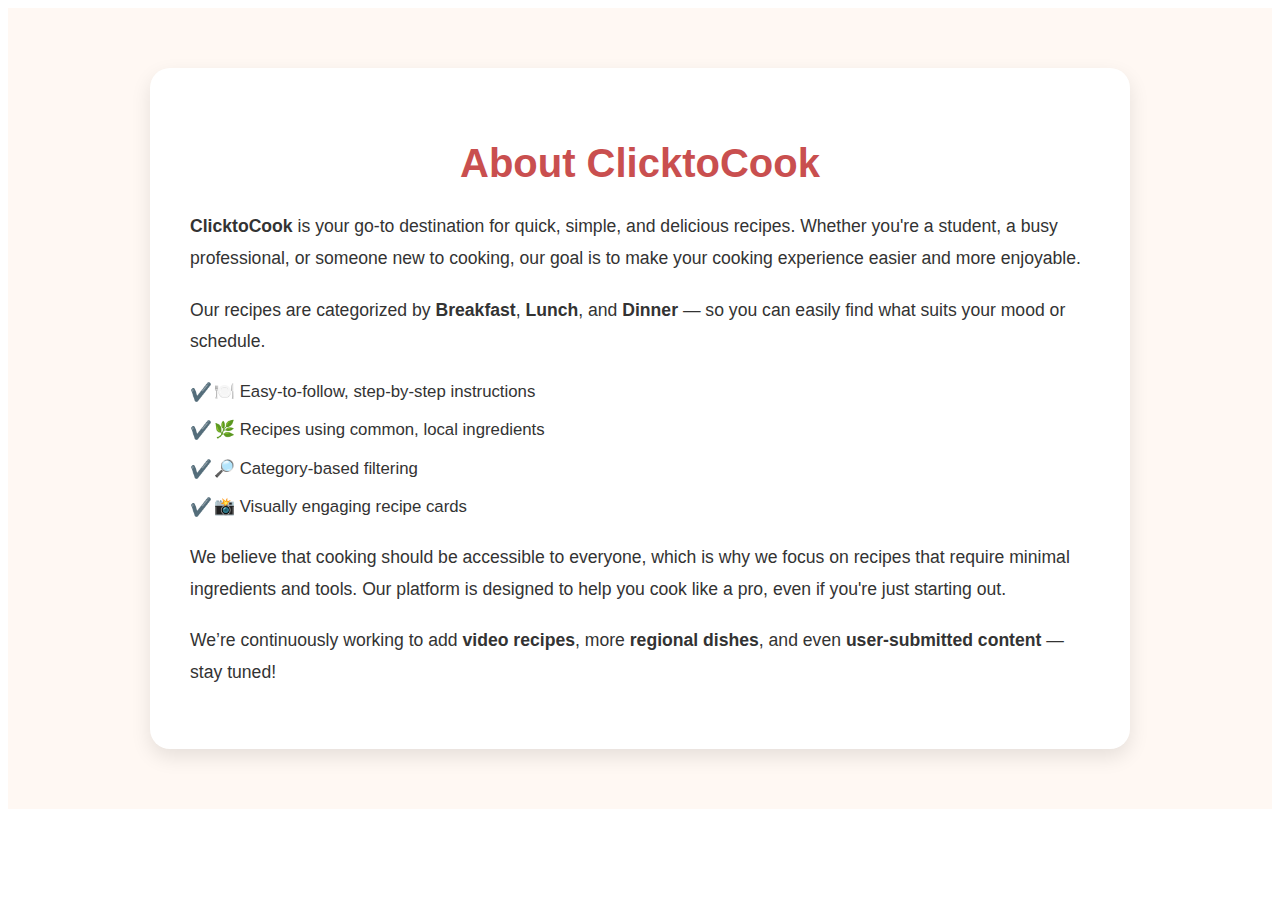
<file: About.html>
<!DOCTYPE html>
<html lang="en">

<head>
    <meta charset="UTF-8">
    <meta name="viewport" content="width=device-width, initial-scale=1.0">
    <title>About</title>
    <style>
        .about-section {
            background-color: #fff8f3;
            padding: 60px 20px;
            color: #333;
            font-family: "Poppins", sans-serif;
        }

        .about-container {
            max-width: 900px;
            margin: 0 auto;
            background: #ffffff;
            border-radius: 20px;
            padding: 40px;
            box-shadow: 0 8px 20px rgba(0, 0, 0, 0.1);
        }

        .about-container h2 {
            text-align: center;
            font-size: 2.5rem;
            color: #c94f4f;
            margin-bottom: 25px;
        }

        .about-container p {
            font-size: 1.1rem;
            line-height: 1.8;
            margin-bottom: 20px;
        }

        .about-container ul {
            list-style: none;
            padding-left: 0;
            margin-bottom: 20px;
        }

        .about-container ul li {
            font-size: 1.05rem;
            line-height: 1.7;
            padding-left: 24px;
            position: relative;
            margin-bottom: 10px;
        }

        .about-container ul li::before {
            content: "✔️";
            position: absolute;
            left: 0;
            color: #ff6347;
            font-size: 1.1rem;
        }

        /* ✅ MEDIA QUERIES FOR RESPONSIVENESS */

        /* Medium Devices - Tablets (768px and below) */
        @media (max-width: 768px) {
            .about-container {
                padding: 30px 20px;
            }

            .about-container h2 {
                font-size: 2rem;
            }

            .about-container p,
            .about-container ul li {
                font-size: 1rem;
            }
        }

        /* Small Devices - Phones (480px and below) */
        @media (max-width: 480px) {
            .about-container {
                padding: 25px 15px;
            }

            .about-container h2 {
                font-size: 1.7rem;
            }

            .about-container p,
            .about-container ul li {
                font-size: 0.95rem;
                line-height: 1.6;
            }

            .about-section {
                padding: 40px 15px;
            }
        }
    </style>
</head>

<body>
    <section class="about-section" id="about">
        <div class="about-container">
            <h2>About ClicktoCook</h2>
            <p>
                <strong>ClicktoCook</strong> is your go-to destination for quick, simple, and delicious recipes. Whether
                you're a student, a busy professional, or someone new to cooking, our goal is to make your cooking
                experience easier and more enjoyable.
            </p>
            <p>
                Our recipes are categorized by <strong>Breakfast</strong>, <strong>Lunch</strong>, and
                <strong>Dinner</strong> — so you can easily find what suits your mood or schedule.
            </p>
            <ul>
                <li>🍽️ Easy-to-follow, step-by-step instructions</li>
                <li>🌿 Recipes using common, local ingredients</li>
                <li>🔎 Category-based filtering</li>
                <li>📸 Visually engaging recipe cards</li>
            </ul>
            <p>
                We believe that cooking should be accessible to everyone, which is why we focus on recipes that require
                minimal ingredients and tools. Our platform is designed to help you cook like a pro, even if you're just
                starting out.
            <p>
                We’re continuously working to add <strong>video recipes</strong>, more <strong>regional dishes</strong>,
                and even <strong>user-submitted content</strong> — stay tuned!
            </p>
        </div>
    </section>

</body>

</html>
</file>
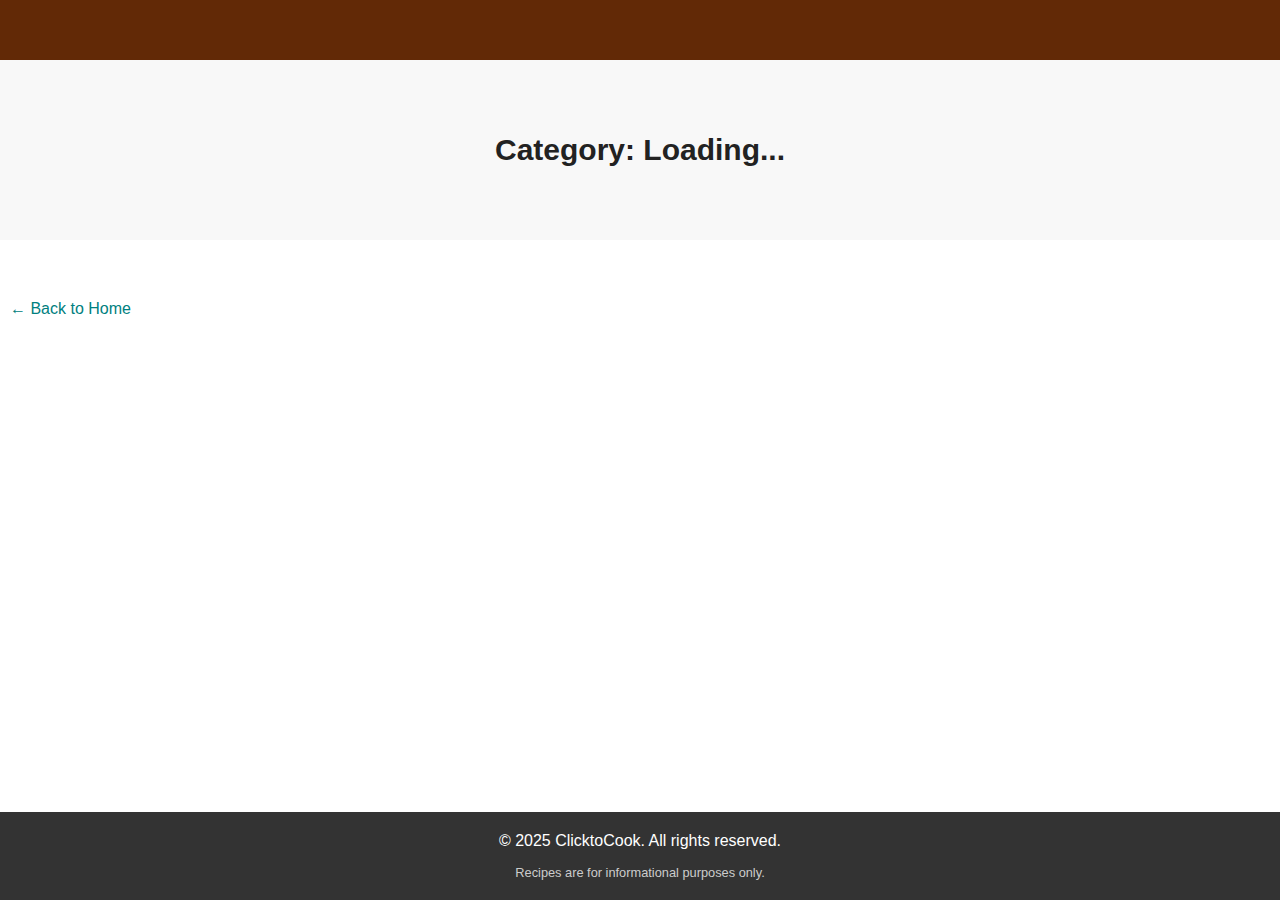
<file: dy-all-recipes.html>
<!DOCTYPE html>
<html lang="en">

<head>
  <meta charset="UTF-8" />
  <meta name="viewport" content="width=device-width, initial-scale=1.0" />
  <title>ClicktoCook - Category Recipes</title>
  <link rel="stylesheet" href="style.css" />

  <style>
    * {
      margin: 0;
      padding: 0;
      box-sizing: border-box;
    }

    body {
      font-family: "poppins", sans-serif;
      color: #333;
      display: flex;
      flex-direction: column;
      height: 100vh;
    }

    .recipe-header {
      background-color: #622906;
      color: white;
      padding: 30px;
      text-align: center;
    }

    #category-title {
      background-color: #f8f8f8;
      padding: 20px;
      text-align: center;
      margin-bottom: 20px;
    }

    .card h3 {
      font-size: clamp(0.9rem, 1.5vw, 1.8rem);
      /* margin: 10px 0; */
      color: #333;
    }

    .card a {
      text-decoration: none;
      color: #fff;
      background-color: #c71818;
      padding: 10px 20px;
      margin-top: auto;
      font-size: clamp(0.8rem, 1vw, 1.2rem);
      display: inline-block;
      border-radius: 5px;
      transition: background-color 0.3s ease;
    }

    .footer {
      background-color: #333;
      color: white;
      text-align: center;
      padding: 20px;
      margin-top: auto;
    }

    a {
      color: teal;
      text-decoration: none;
      margin: 10px;
    }
  </style>
</head>

<body>
  <header class="recipe-header">
    <h1 id="recipe-title"></h1>
  </header>

  <section id="category-title" class="hero-part-content">
    <h1>Category: <span id="category-name">Loading...</span></h1>
  </section>

  <section id="recipe-list" class="breakfast_card">

    <!-- Recipe cards will be injected here via JS -->
  </section>

  <p><a href="index.html">← Back to Home</a></p>
  <footer class="footer">
    <p>© 2025 ClicktoCook. All rights reserved.</p>
    <p class="disclaimer">Recipes are for informational purposes only.</p>
  </footer>

  <script>

    let urlparams = new URLSearchParams(window.location.search);
    let category = urlparams.get('category');
    console.log(category);
    document.getElementById('category-name').textContent = category.charAt(0).toUpperCase() + category.slice(1);

    fetch('recipes.json')
      .then(response => response.json())
      .then(data => {
        let recipes = data.filter(recipe => recipe.category.toLowerCase() === category.toLowerCase());
        let recipeList = document.getElementById('recipe-list');
        recipeList.innerHTML = ''; // Clear existing content
        recipes.forEach(recipe => {
          let card = document.createElement('div');
          card.className = 'card';
          card.innerHTML = ` 
                  <img src="${recipe.image}" alt="${recipe.title}" class="recipe-image">
                  <h3 class="recipe-title">${recipe.title}</h3>
                  <p class="recipe-description">${recipe.description}</p>
                  <a href="dy_recipes.html?id=${recipe.id}" class="view-recipe-button">View Recipe</a>
              `;
          recipeList.appendChild(card);
        });
      })


  </script>

</body>

</html>
</file>
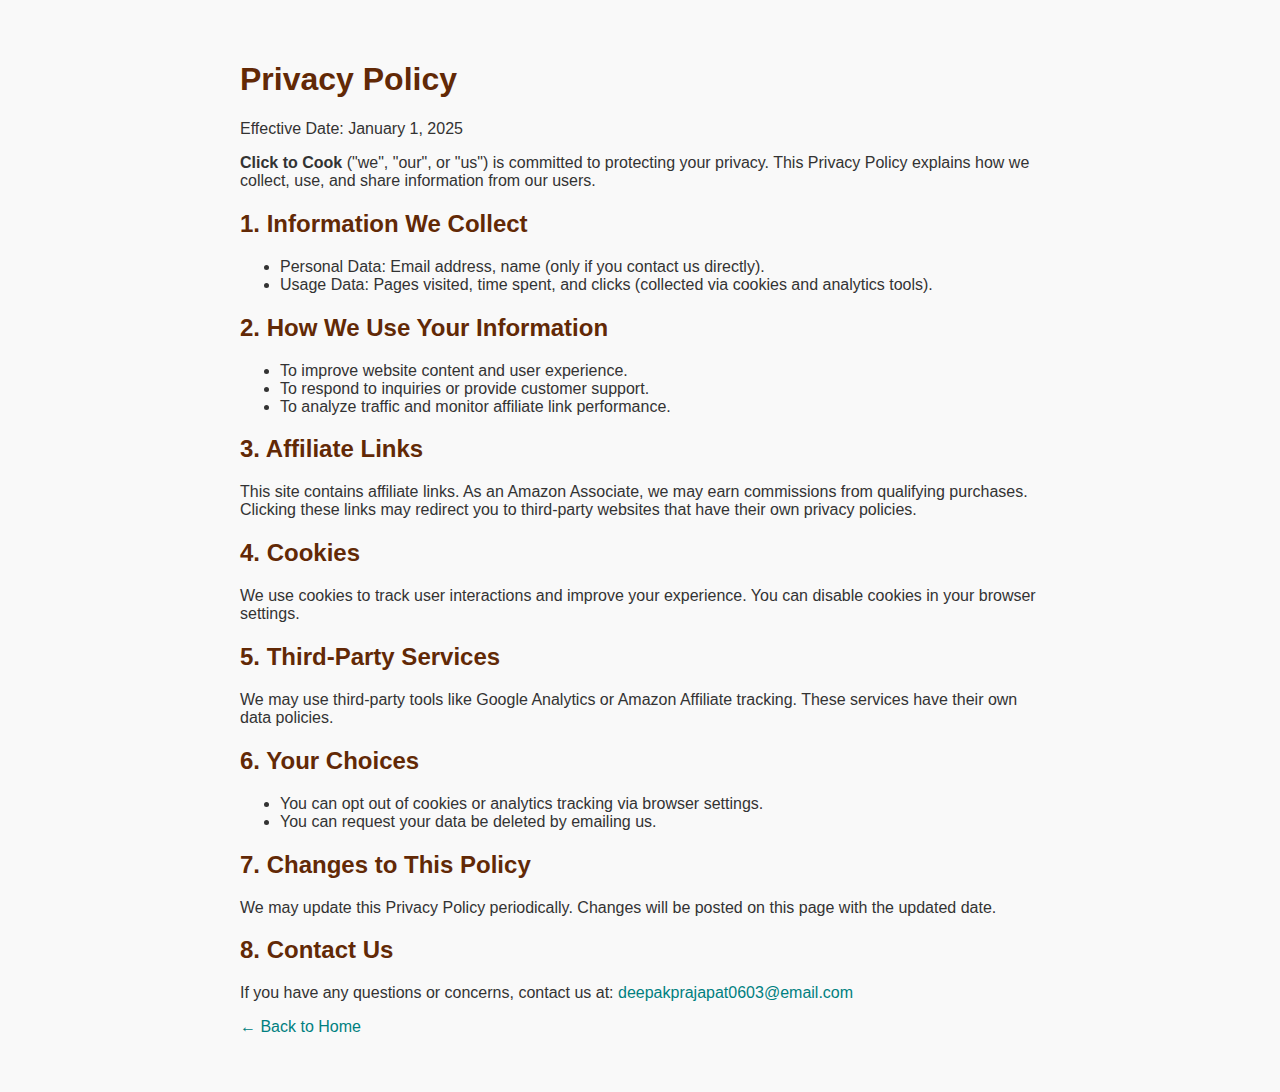
<file: privacy.html>
<!DOCTYPE html>
<html lang="en">
<head>
  <meta charset="UTF-8">
  <title>Privacy Policy | Click to Cook</title>
  <style>
    body {
      font-family: Arial, sans-serif;
      padding: 40px 20px;
      background-color: #f9f9f9;
      color: #333;
      max-width: 800px;
      margin: auto;
    }
    h1, h2 {
      color:#622906;
    }
    a {
      color: teal;
      text-decoration: none;
    }
    a:hover {
      text-decoration: underline;
    }
  </style>
</head>
<body>
  <h1>Privacy Policy</h1>
  <p>Effective Date: January 1, 2025</p>

  <p><strong>Click to Cook</strong> ("we", "our", or "us") is committed to protecting your privacy. This Privacy Policy explains how we collect, use, and share information from our users.</p>

  <h2>1. Information We Collect</h2>
  <ul>
    <li>Personal Data: Email address, name (only if you contact us directly).</li>
    <li>Usage Data: Pages visited, time spent, and clicks (collected via cookies and analytics tools).</li>
  </ul>

  <h2>2. How We Use Your Information</h2>
  <ul>
    <li>To improve website content and user experience.</li>
    <li>To respond to inquiries or provide customer support.</li>
    <li>To analyze traffic and monitor affiliate link performance.</li>
  </ul>

  <h2>3. Affiliate Links</h2>
  <p>This site contains affiliate links. As an Amazon Associate, we may earn commissions from qualifying purchases. Clicking these links may redirect you to third-party websites that have their own privacy policies.</p>

  <h2>4. Cookies</h2>
  <p>We use cookies to track user interactions and improve your experience. You can disable cookies in your browser settings.</p>

  <h2>5. Third-Party Services</h2>
  <p>We may use third-party tools like Google Analytics or Amazon Affiliate tracking. These services have their own data policies.</p>

  <h2>6. Your Choices</h2>
  <ul>
    <li>You can opt out of cookies or analytics tracking via browser settings.</li>
    <li>You can request your data be deleted by emailing us.</li>
  </ul>

  <h2>7. Changes to This Policy</h2>
  <p>We may update this Privacy Policy periodically. Changes will be posted on this page with the updated date.</p>

  <h2>8. Contact Us</h2>
  <p>If you have any questions or concerns, contact us at: <a href="mailto:deepakprajapat0603@email.com">deepakprajapat0603@email.com</a></p>

  <p><a href="index.html">← Back to Home</a></p>
</body>
</html>
</file>
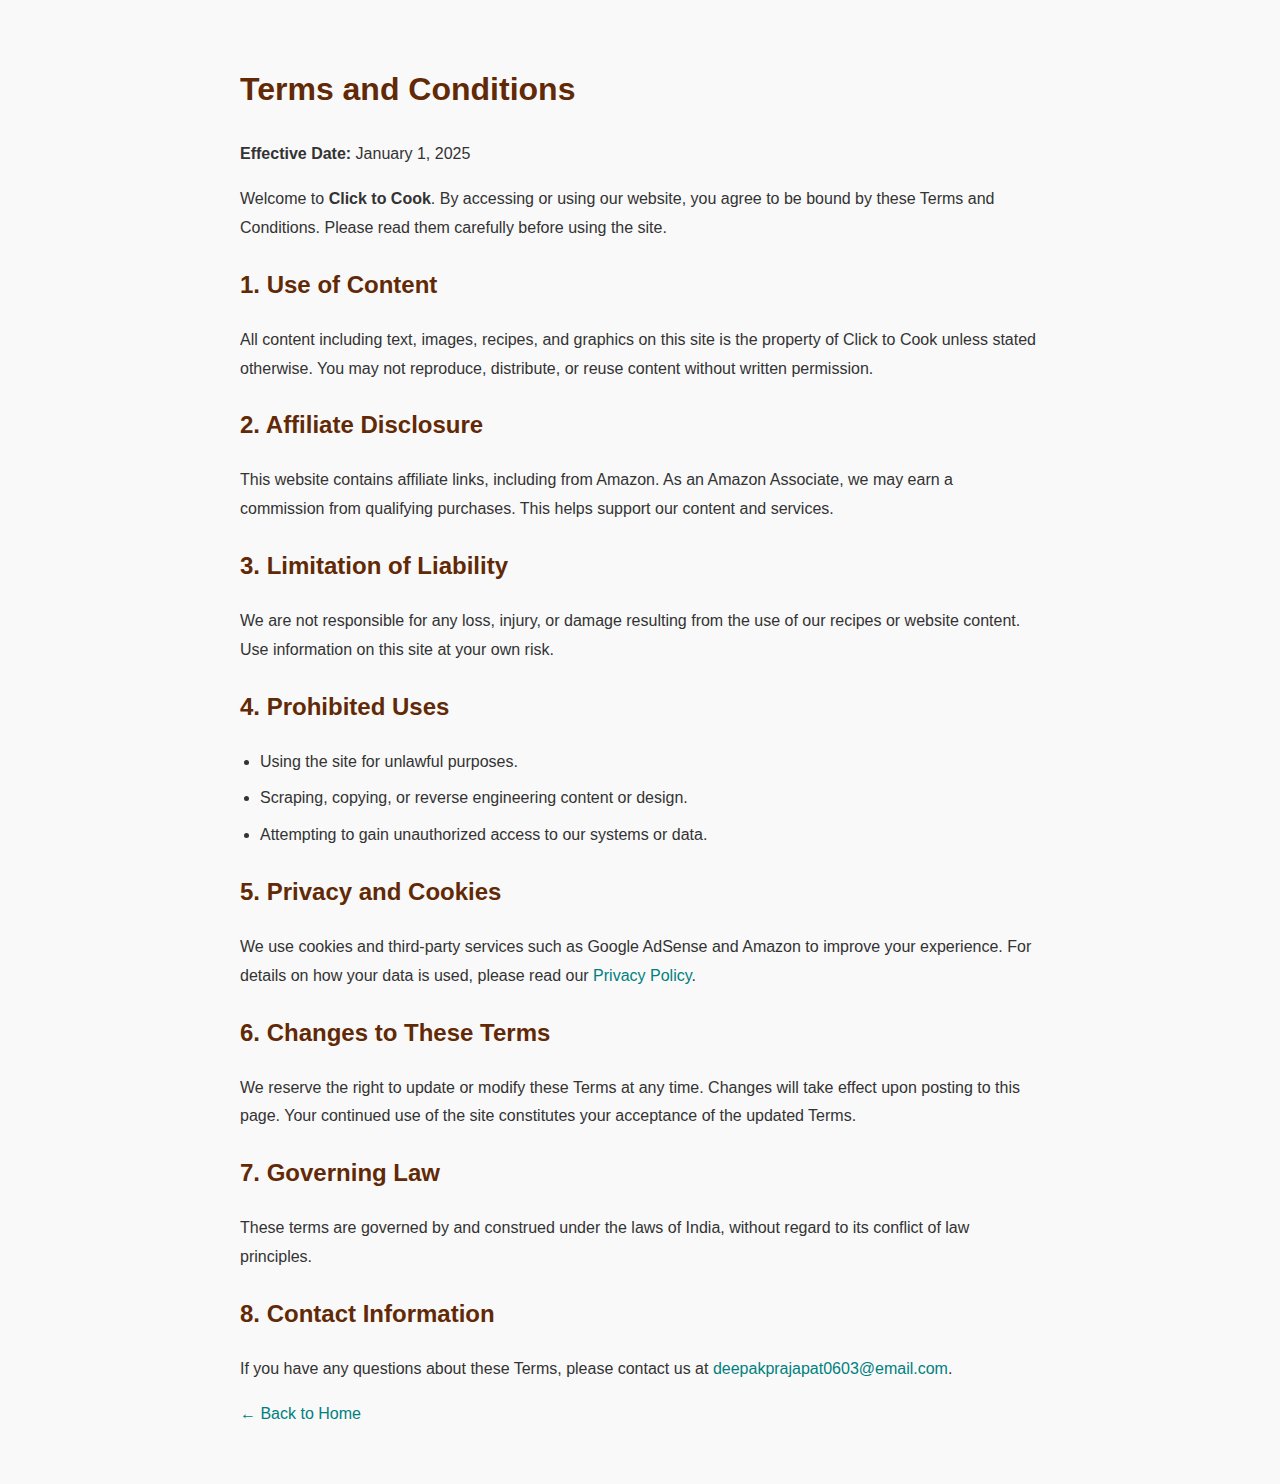
<file: terms.html>
<!DOCTYPE html>
<html lang="en">
<head>
  <meta charset="UTF-8" />
  <meta name="viewport" content="width=device-width, initial-scale=1.0" />
  <meta name="description" content="Terms and Conditions for using Click to Cook – a recipe and food content website owned by Deepak Prajapat." />
  <meta name="author" content="Deepak Prajapat" />
  <meta name="robots" content="index, follow" />
  <link rel="canonical" href="https://clicktocookfood.netlify.app/terms" />
  <meta name="google-adsense-account" content="ca-pub-3930956076515303">
  <title>Terms & Conditions | Click to Cook</title>
  <style>
    body {
      font-family: Arial, sans-serif;
      padding: 40px 20px;
      background-color: #f9f9f9;
      color: #333;
      max-width: 800px;
      margin: auto;
      line-height: 1.8;
    }
    h1, h2 {

      color: #622906;

    }
    a {
      color: teal;
      text-decoration: none;
    }
    a:hover {
      text-decoration: underline;
    }
    ul {
      padding-left: 20px;
    }
    li {
      margin-bottom: 8px;
    }
  </style>
</head>

<body>
  <h1>Terms and Conditions</h1>
  <p><strong>Effective Date:</strong> January 1, 2025</p>

  <p>Welcome to <strong>Click to Cook</strong>. By accessing or using our website, you agree to be bound by these Terms and Conditions. Please read them carefully before using the site.</p>

  <h2>1. Use of Content</h2>
  <p>All content including text, images, recipes, and graphics on this site is the property of Click to Cook unless stated otherwise. You may not reproduce, distribute, or reuse content without written permission.</p>

  <h2>2. Affiliate Disclosure</h2>
  <p>This website contains affiliate links, including from Amazon. As an Amazon Associate, we may earn a commission from qualifying purchases. This helps support our content and services.</p>

  <h2>3. Limitation of Liability</h2>
  <p>We are not responsible for any loss, injury, or damage resulting from the use of our recipes or website content. Use information on this site at your own risk.</p>

  <h2>4. Prohibited Uses</h2>
  <ul>
    <li>Using the site for unlawful purposes.</li>
    <li>Scraping, copying, or reverse engineering content or design.</li>
    <li>Attempting to gain unauthorized access to our systems or data.</li>
  </ul>

  <h2>5. Privacy and Cookies</h2>
  <p>We use cookies and third-party services such as Google AdSense and Amazon to improve your experience. For details on how your data is used, please read our <a href="https://clicktocookfood.netlify.app/privacy">Privacy Policy</a>.</p>

  <h2>6. Changes to These Terms</h2>
  <p>We reserve the right to update or modify these Terms at any time. Changes will take effect upon posting to this page. Your continued use of the site constitutes your acceptance of the updated Terms.</p>

  <h2>7. Governing Law</h2>
  <p>These terms are governed by and construed under the laws of India, without regard to its conflict of law principles.</p>

  <h2>8. Contact Information</h2>
  <p>If you have any questions about these Terms, please contact us at <a href="mailto:deepakprajapat0603@email.com">deepakprajapat0603@email.com</a>.</p>

  <p><a href="index.html">← Back to Home</a></p>
</body>
</html>
</file>
<file: style.css>
/* Base Reset */
* {
  margin: 0;
  padding: 0;
  box-sizing: border-box;
  font-family: "poppins", sans-serif;
}

body {
  background-color: #fff;
  color: #333;
  overflow-x: hidden;
}

/* Header */
.header-container {
  display: flex;
  flex-direction: row;
  justify-content: space-between;
  align-items: center;
  padding: 10px;
  background-color: brown;
  z-index: 1000;
  width: 100%;
  border: 2px solid;
}

.logo {
  display: flex;
  align-items: center;
  justify-content: center;
}
.logo h2 {
  font-size: clamp(12px, 2vw, 22px);
  color: white;
  font-weight: bold;
  display: inline-block;
  animation: rightshift 0.3s ease-in-out forwards;
}

.logo img {
  width: 50px;
  height: 50px;
  border-radius: 50%;
  margin-right: 10px;
  animation: appear 0.5s ease-in-out forwards;
}
@keyframes appear {
  0% {
    opacity: 0;
    transform: scale(0.3);
  }
  100% {
    opacity: 1;
    transform: scale(1);
  }
}
.navbar ul {
  display: flex;
  list-style: none;
  padding-right: 80px;
  align-items: center;
  justify-content: center;
}

.navbar ul li {
  margin: 0 20px;
}
.navbar ul li a {
  color: white;
  text-decoration: none;
  position: relative;
  padding: 10px;
}
.nav-item {
  position: relative;
  font-size: clamp(10px, 2vw, 14px);
  z-index: 99;
  padding: 7px;
}
.nav-item a {
  text-decoration: none;
  color: white;
  font-weight: bold;
  display: inline-block;
  animation: topshift 0.3s ease-in-out forwards;
  animation-delay: calc(0.04s * var(--i));
}

.nav-item a:hover {
  color: #ddd;
}

.nav-item .dropdown {
  display: none;
  position: absolute;
  top: 100%;
  left: -90%;
  background-color: brown;
  min-width: 200px;
  width: 250px;
  height: auto;
  z-index: 1000;
  padding: 10px;
  /* border: 2px solid; */
}

.nav-item .dropdown ul {
  display: inline-block;
}

.nav-item .dropdown li a {
  display: inline-block;
  color: #fff;
  animation: topshift 0.3s ease-in-out forwards;
  animation-delay: calc(0.01s * var(--i));
  font-size: clamp(10px, 2vw, 14px);
}
.dropdown li a:hover {
  color: #ddd;
}

.nav-item:hover .dropdown {
  display: block;
}

#menu_toggle {
  display: none;
  cursor: pointer;
  border: none;
  border: 2px solid;
}
/* animation_header */
@keyframes topshift {
  0% {
    transform: translateY(50px);
    opacity: 0;
  }
  100% {
    transform: translateY(0px);
    opacity: 1;
  }
}

@keyframes rightshift {
  0% {
    transform: translateX(-40px);
    opacity: 0.2;
  }
  100% {
    transform: translateX(0px);
    opacity: 1;
  }
}

/* Hero */
.hero-content {
  background-image: url("images/COVER.png");
  background-size: cover;
  background-position: center;
  background-attachment: fixed;
  height: 67vh;
  object-fit: cover;
  position: relative;
  animation: zoom 0.3s ease-in-out forwards;
}

.hero-part-content {
  display: flex;
  flex-direction: column;
  align-items: center;
  justify-content: center;
  text-align: center;
  gap: 1rem;
  position: relative;
  height: 20vh;
  width: 100%;
  color: #222;
  padding: 10px;
  animation: leftshift 0.5s ease-in-out forwards;
}
@keyframes leftshift {
  0% {
    transform: translateX(-40px);
    opacity: 0.01;
  }
  100% {
    transform: translateX(0px);
    opacity: 1;
  }
}
@keyframes zoom {
  0% {
    transform: scale(0);
    opacity: 0.3;
  }
  100% {
    transform: scale(1);
    opacity: 1;
  }
}
.hero-part-content h1 {
  font-size: clamp(14px, 3vw, 30px);
}
.hero-part-content p {
  font-size: clamp(10px, 2vw, 20px);
}
/* Sections */
#breakfast,
#lunch,
#dinner {
  display: flex;
  flex-direction: column;
}

#breakfast h2,
#lunch h2,
#dinner h2 {
  font-size: clamp(20px, 3vw, 26px);
  color: #fff;
  text-align: center;
  background: brown;
  padding: 30px;
  /* border: 2px solid black; */
}

.breakfast_card {
  display: flex;
  flex-wrap: wrap;
  justify-content: center;
  gap: 20px;
  background: #fff;
  padding: 20px;
}

.card {
  display: flex;
  flex-direction: column;
  align-items: center;
  background: #fff;
  width: 19%;
  min-width: 100px;
  padding: 10px;
  border: 1px solid #fdfdfd;
  border-radius: 10px;
  box-shadow: 0 2px 5px rgba(54, 10, 10, 0.1);
  transition: transform 0.3s ease, box-shadow 0.3s ease;
  animation-name: hoja;
  animation-delay: 0.2s;
  /* animation-timing-function: linear; */
  animation-timeline: view();
  animation-fill-mode: forwards;
  animation-range: entry 10% cover 40%;
}
.card:hover {
  transform: translateY(-5px);
  box-shadow: 0 4px 10px rgba(0, 0, 0, 0.2);
}
.card p {
  font-size: clamp(12px, 1.5vw, 16px);
  padding: 1vw;
}
.breakfast_card img {
  width: 100%;
  object-fit: contain;
  aspect-ratio: 16/15;
  /* padding: 10px; */
  border-radius: 10px;
}
@keyframes hoja {
  from {
    opacity: 0;
    scale: 0.5;
    /* transform: translateX(-100px); */
  }
  to {
    opacity: 1;
    scale: 1;
    /* transform: translateX(0px); */
  }
}
.more-btn {
  all: unset;
  display: inline-block;
  margin: 2rem auto;
  padding: 10px 20px;
  text-decoration: none;
  border-radius: 5px;
  font-weight: 700;
  font-size: clamp(18px, 2vw, 22px);
  transition: background-color 0.3s ease;
  cursor: pointer;
  a {
    all: unset;
  }
}

/* Footer */
.footer {
  background-color: #333;
  color: #fff;
  padding: 30px 20px;
  text-align: center;
  font-size: clamp(14px, 1.5vw, 16px);
}

.footer a {
  color: #f1c40f;
  text-decoration: none;
  margin: 0 5px;
}

.footer a:hover {
  text-decoration: underline;
}

.footer .disclaimer {
  margin-top: 15px;
  font-size: clamp(12px, 1vw, 14px);
  color: #ccc;
}

/* Responsive Media Queries */
@media (max-width: 768px) {
  .header-container {
    flex-direction: row;
    justify-content: space-evenly;
  }
  .logo {
    padding-right: 90px;
  }
  .logo h2 {
    display: none;
  }
  .navbar ul {
    padding-right: 10px;
  }
  .navbar ul li {
    margin: 0 10px;
  }
  .navbar ul li a {
    font-size: clamp(10px, 3vw, 12px);
    padding: 5px;
  }

  .nav-item .dropdown {
    display: none;
    top: 100%;
    left: -30%;
    min-width: 100px;
    width: 170px;
    height: auto;
    padding: 10px;
    font-size: clamp(10px, 2vw, 15px);
  }
  #breakfast h2,
  #lunch h2,
  #dinner h2 {
    font-size: clamp(16px, 2vw, 22px);
    padding: 20px;
  }
  .card {
    width: 150px;
  }
  .card h2 {
    height: 20px;
  }
  .more-btn {
    padding: 10px 20px;
    font-size: clamp(16px, 2vw, 20px);
    margin: 1rem auto;
  }
  .hero-part-content {
    height: auto;
    padding: 20px;
  }
  .hero-content {
    height: 50vh;
  }
}

@media (max-width: 600px) {
  .header-container {
    justify-content: flex-start;
    padding: 14px 20px;
    position: relative;
  }
  .logo img {
    width: 40px;
    height: 40px;
  }
  .nav-item .dropdown {
    top: 10%;
    left: 100%;
    min-width: 150px;
    width: 190px;
    height: auto;
    padding: 10px;
    font-size: clamp(10px, 2vw, 15px);
  }
  .nav-item .dropdown li a {
    padding: 0px 0px;
  }
  #menu_toggle {
    display: inline-block;
    position: absolute;
    right: 10px;
    z-index: 1001;
    margin-right: 10px;
    background-color: brown;
    border: none;
  }
  #menu_toggle i {
    font-size: 25px;
    color: white;
    font-weight: 800;
  }
  .navbar {
    display: none;
  }
  .navbar ul li {
    margin: 8px 0;
  }

  .navbar.show {
    display: flex;
    flex-direction: column;
    align-items: center;
    justify-content: center;
    font-weight: 900;
    position: absolute;
    top: 68px;
    left: -10px;
    width: 40%;
    height: 100vh;
    background-color: rgb(169, 50, 50);
    transition: scale 0.3s ease-in-out;
  }
  .navbar.show ul {
    flex-direction: column;
    position: absolute;
    top: 30px;
  }
  .navbar.show ul li {
    padding: 17px 0;
    a {
      font-size: 15px;
    }
  }
  .navbar.show li a::after {
    content: "";
    position: absolute;
    left: 0px;
    bottom: 0px;
    width: 0%;
    height: 2px;
    background: #222;
    transition: 0.4s;
  }
  .navbar.show li a:hover::after {
    width: 100%;
  }
  .navbar.show a:hover {
    color: black;
    transition: 0.3s;
  }
  #breakfast h2,
  #lunch h2,
  #dinner h2 {
    font-size: clamp(16px, 2vw, 22px);
    padding: 20px;
  }
}

@media (max-width: 480px) {
  .header-container {
    padding: 18px 20px;
  }
  .navbar {
    display: none;
  }
  #menu_toggle i {
    font-size: 26px;
    color: white;
    font-weight: 800;
  }
  .hero-content {
    height: 40vh;
    object-fit: cover;
  }
  .navbar.show ul li {
    padding: 17px 0;
    a {
      font-size: 14px;
    }
  }
  .navbar.show {
    position: absolute;
    top: 69px;
    left: 0;
  }

  .hero-part-content {
    height: auto;
    padding: 12px;
  }
  .hero-content {
    height: 70vh;
  }

  #breakfast h2,
  #lunch h2,
  #dinner h2 {
    font-size: clamp(16px, 2vw, 22px);
    padding: 20px;
  }
  .breakfast_card {
    padding: 0px;
  }
  .more-btn {
    padding: 8px 16px;
  }

  .footer {
    padding: 20px 10px;
    font-size: clamp(12px, 1vw, 14px);
  }
}
</file>
